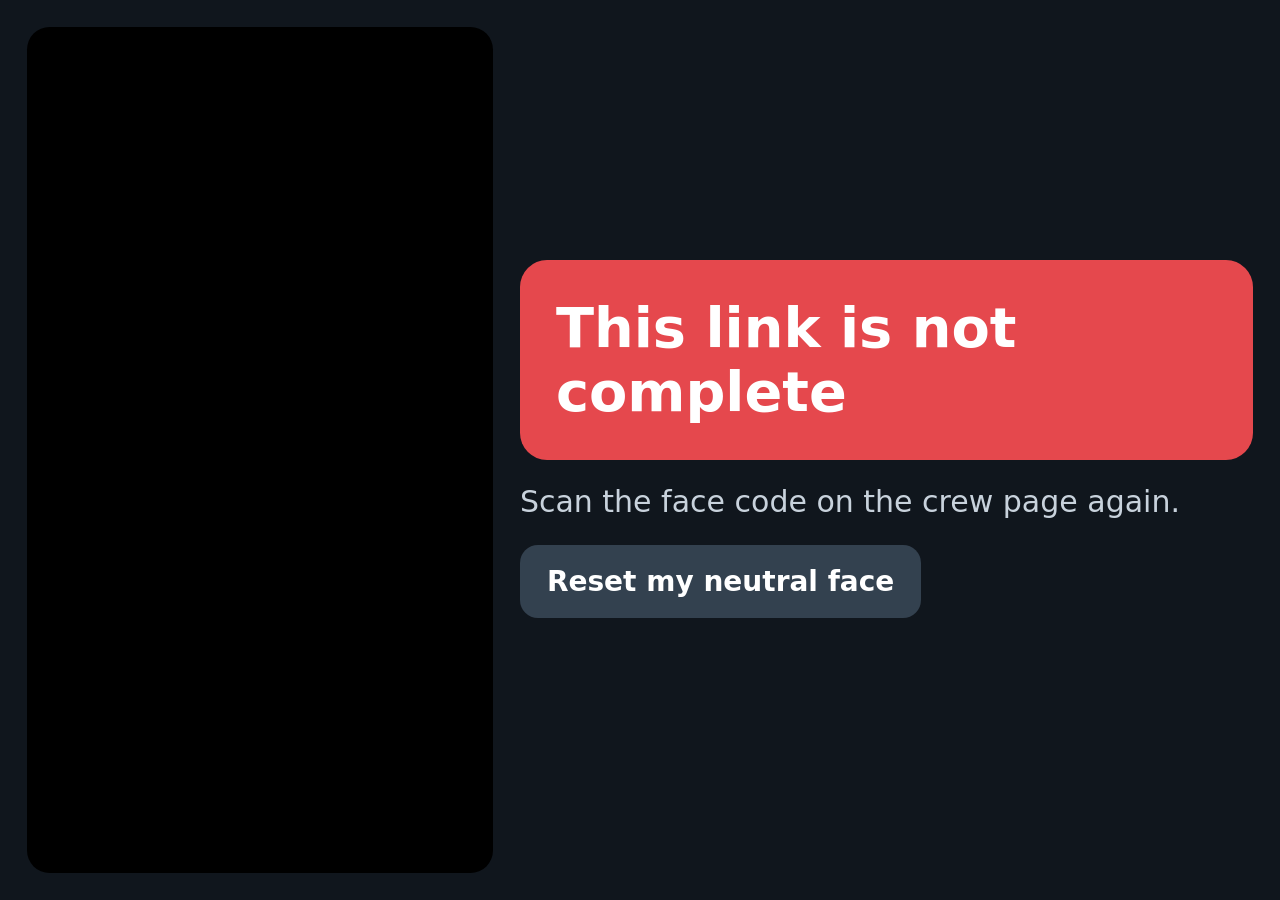
<file: face/index.html>
<!doctype html>
<!--
  Commentator face phone. Runs the face tracker ON THE PHONE and sends only ~18 small numbers (30 times a second) to the
  stream computer (vtuber/duo.html) through a VDO.Ninja data channel. Numbers get through bad Wi-Fi far better than video.
  Link: <this page>#id=<face id>   (the id is the camera prefix + f1 or f2; it lives only in the link, never in this code)
  Needs HTTPS (the camera only works there): https://ryandev1st.github.io/vgu-chess-board/face/
  Files: core.js (the maths, shared with the stream computer), mp/ (MediaPipe + face model, saved here, no CDN).
-->
<html lang="en"><head><meta charset="utf-8">
<meta name="viewport" content="width=device-width,initial-scale=1,viewport-fit=cover">
<meta name="robots" content="noindex">
<title>Face phone</title>
<style>
  :root{--bg:#10161d;--ok:#1fbf6a;--warn:#f0a020;--bad:#e5484d}
  *{box-sizing:border-box}
  html,body{margin:0;height:100%;background:var(--bg);color:#fff;font-family:"Segoe UI",system-ui,Arial,sans-serif;overflow:hidden;-webkit-user-select:none;user-select:none}
  body{display:flex;gap:3vmin;padding:3vmin;padding-left:max(3vmin,env(safe-area-inset-left));padding-right:max(3vmin,env(safe-area-inset-right))}
  .pic{flex:0 0 38%;position:relative;border-radius:2.5vmin;overflow:hidden;background:#000;align-self:stretch}
  video{width:100%;height:100%;object-fit:cover;transform:scaleX(-1)}       /* mirror, only for looking at yourself */
  .main{flex:1;display:flex;flex-direction:column;justify-content:center;gap:2.5vmin;min-width:0}
  #status{border-radius:3vmin;padding:4vmin 4vmin;font-weight:800;font-size:clamp(22px,6.2vmin,64px);line-height:1.15;background:#2a3440}
  #status.ok{background:var(--ok);color:#052b17} #status.warn{background:var(--warn);color:#2e1c00} #status.bad{background:var(--bad)}
  #sub{font-size:clamp(14px,3.4vmin,30px);line-height:1.35;color:#c8d2dc}
  button{font:inherit;font-weight:700;font-size:clamp(14px,3.4vmin,28px);border:0;border-radius:2vmin;padding:2.2vmin 3vmin;background:#33414f;color:#fff;align-self:flex-start}
  #tech{font:12px Consolas,monospace;color:#7e8b98;white-space:pre-wrap}
  @media (orientation:portrait){body{flex-direction:column}.pic{flex:0 0 34%}}
</style></head>
<body>
<div class="pic"><video id="v" playsinline muted autoplay></video></div>
<div class="main">
  <div id="status">Starting…</div>
  <div id="sub"></div>
  <button id="re">Reset my neutral face</button>
  <div id="tech"></div>
</div>
<script src="../lib/vdoninja-sdk.min.js"></script>
<script type="module">
import { createTracker, pack } from './core.js';
const $ = id => document.getElementById(id);
const hash = new URLSearchParams(location.hash.replace(/^#/, '').includes('=') ? location.hash.slice(1) : 'id=' + location.hash.slice(1));
const ID = (hash.get('id') || new URLSearchParams(location.search).get('id') || '').replace(/[^\w-]/g, '');
const status = (cls, text, sub = '') => { $('status').className = cls; $('status').textContent = text; $('sub').textContent = sub; };
status("", "Loading the face tracker…", "One moment (a one-time download of about 13 MB).");
if (!ID) { status('bad', 'This link is not complete', 'Scan the face code on the crew page again.'); throw new Error('no id'); }

// ---------- link to the stream computer: a small VDO.Ninja room that only this phone and the stream page know ----------
const ROOM = 'vgubface_' + ID;
const peers = new Set();
let vdo = null, gen = 0, startedAt = 0, pongAt = 0, rtt = 0, seq = 0, sent = 0, sentAt = performance.now(), rate = 0;
function connect() {
  const my = ++gen; startedAt = Date.now(); peers.clear();
  try { vdo && vdo.disconnect(); } catch {}
  vdo = new VDONinjaSDK({ salt: 'vdo.ninja' });
  const on = (ev, fn) => vdo.addEventListener(ev, e => { if (my === gen) fn(e.detail || {}); });
  on('dataChannelOpen', ({ uuid }) => { peers.add(uuid); });
  on('peerDisconnected', ({ uuid }) => { peers.delete(uuid); });
  on('dataReceived', ({ data: m }) => {
    if (!m || m.vgf !== 1) return;
    if (m.t === 'pong') { pongAt = Date.now(); rtt = Date.now() - m.at; }
    else if (m.t === 'c') tracker.recentre();                       // "Re-centre heads" on the crew desk
  });
  on('reconnectFailed', () => setTimeout(() => my === gen && connect(), 2000));
  (async function go(wait = 3000) {                                 // no internet yet: keep trying
    try { await vdo.autoConnect({ room: ROOM }); } catch { if (my === gen) setTimeout(() => go(Math.min(wait * 2, 15000)), wait); }
  })();
}
function send(m) {
  for (const u of peers) {
    try { if ((vdo.getBufferedAmount(u) || 0) > 3000) continue; vdo.sendData({ vgf: 1, ...m }, u); } catch {}   // a clogged line: drop this one, never queue (stale numbers are worthless)
  }
}
// every 2 s: a ping (the stream page answers: that is how we know it hears us); silence for 12 s: rebuild the connection
setInterval(() => {
  send({ t: 'ping', at: Date.now(), id: ID });
  const quiet = Date.now() - Math.max(pongAt, startedAt);
  if (quiet > 12000 && Date.now() - startedAt > 12000) connect();
}, 2000);
addEventListener('online', () => setTimeout(connect, 500));
connect();

// ---------- camera + tracker ----------
const MP = new URL('./mp', location.href).href;
const tracker = createTracker({ flip: hash.get('flip') === '-1' ? -1 : 1 });   // #flip=-1 mirrors left/right if an avatar turns the wrong way
const video = $('v');
let face = null, delegate = '', camTrack = null, faceAt = 0, frameAt = 0, errors = 0, loaded = false, camError = '', fps = 0, fcount = 0, fT = performance.now();
const m = await import(`${MP}/vision_bundle.mjs`).catch(e => { status('bad', 'Could not load the face tracker', 'Check the internet, then reload this page. ' + e.message); throw e; });
if (typeof window.dbg !== 'function') window.dbg = (...a) => console.debug(...a);
const files = await m.FilesetResolver.forVisionTasks(`${MP}/wasm`);
async function makeFace(gpu) {
  const opts = { baseOptions: { modelAssetPath: `${MP}/face_landmarker.task`, delegate: gpu ? 'GPU' : 'CPU' }, runningMode: 'VIDEO', numFaces: 1,
    outputFaceBlendshapes: true, outputFacialTransformationMatrixes: true };
  const t = await m.FaceLandmarker.createFromOptions(files, opts); delegate = gpu ? 'GPU' : 'CPU'; return t;
}
async function buildFace(forceCpu) {
  try { face && face.close(); } catch {}
  face = null;
  try { face = forceCpu ? await makeFace(false) : await makeFace(true); } catch { face = await makeFace(false); }
  errors = 0; lastT = -1;
}
let lastT = -1;
await buildFace(hash.has('cpu'));                          // #cpu=1: skip the GPU (if a phone's GPU misbehaves)
loaded = true;

async function startCamera() {
  try { camTrack && camTrack.stop(); } catch {}
  try {
    const s = await navigator.mediaDevices.getUserMedia({ audio: false, video: { facingMode: 'user', width: { ideal: 1280 }, height: { ideal: 720 }, frameRate: { ideal: 30 } } });
    camTrack = s.getVideoTracks()[0]; camError = ''; frameAt = Date.now();
    camTrack.addEventListener('ended', () => setTimeout(startCamera, 1000));
    video.srcObject = s; await video.play().catch(() => {});
    tracker.recentre();
  } catch (e) {
    camError = e.name === 'NotAllowedError' ? 'blocked' : e.message;
    setTimeout(startCamera, 4000);
  }
}
startCamera();
$('re').onclick = () => { tracker.recentre(); $('re').textContent = 'Done ✓ — now look at the screen, relaxed'; setTimeout(() => $('re').textContent = 'Reset my neutral face', 3000); };

// keep the screen on; take it again when the tab comes back; restart the camera if it died while hidden
let wake = null;
async function keepAwake() { try { wake = await navigator.wakeLock.request('screen'); wake.addEventListener('release', () => { wake = null; }); } catch {} }
keepAwake();
document.addEventListener('visibilitychange', () => {
  if (document.hidden) return;
  if (!wake) keepAwake();
  if (!camTrack || camTrack.readyState !== 'live') startCamera(); else video.play().catch(() => {});
  if (Date.now() - pongAt > 10000) connect();
});

function tick() {
  const now = performance.now(), t0 = Date.now();
  try {
    if (face && video.readyState >= 2 && video.currentTime !== lastT) {
      lastT = video.currentTime; frameAt = Date.now();
      const r = face.detectForVideo(video, now);
      if (r.faceLandmarks.length) {
        const p = tracker.process({ lm: r.faceLandmarks[0], bs: r.faceBlendshapes[0], mx: r.facialTransformationMatrixes?.[0] }, now);
        faceAt = Date.now(); seq++;
        send({ t: 'p', s: seq, ts: t0, a: pack(p) });
        sent++;
      }
      fcount++; errors = 0;
    }
  } catch (e) {                                           // one bad frame must not end tracking; many in a row: restart the tracker on the CPU
    if (++errors === 40) buildFace(delegate === 'GPU').catch(() => {});
  }
}
// new camera pictures wake us (best: no wasted work); a plain timer is the safety net if the browser skips those callbacks
function frame() { tick(); if (video.requestVideoFrameCallback) video.requestVideoFrameCallback(frame); else requestAnimationFrame(frame); }
frame();
setInterval(tick, 33);
// a camera that stopped delivering pictures (phone locked, app switched): start it again
setInterval(() => { if (loaded && Date.now() - frameAt > 5000 && !document.hidden) startCamera(); }, 1500);

// ---------- what the phone holder sees ----------
setInterval(() => {
  const t = performance.now(); fps = fcount / ((t - fT) / 1000); fcount = 0; fT = t; rate = sent / ((t - sentAt) / 1000) ; sent = 0; sentAt = t;
  const linked = Date.now() - pongAt < 7000, seen = Date.now() - faceAt < 1000;
  if (camError === 'blocked') status('bad', 'The camera is blocked', 'Tap the lock icon next to the web address, allow Camera, then reload this page.');
  else if (camError) status('bad', 'The camera will not start', 'Close other apps that use the camera. Trying again…');
  else if (!seen) status('warn', "I can't see your face", 'Look at the phone and lean in a little. Good light on your face helps.');
  else if (!linked) status('warn', 'Not connected to the stream computer yet', 'Your face is tracked. Keep this page open, it connects by itself.');
  else status('ok', 'Tracking ✓ — keep this open', 'Phone on charge, screen on. You can talk normally.');
  $('tech').textContent = `${delegate || '…'} · ${fps.toFixed(0)} pictures/s · ${rate.toFixed(0)} sent/s · link ${linked ? rtt + ' ms' : 'down'} · ${ID.slice(-2)}` +
    (wake ? '' : ' · screen may turn off: set Screen timeout to Never');
  window.faceState = { delegate, fps, rate, linked, seen, rtt, camError };
}, 1000);
</script>
</body></html>
</file>
